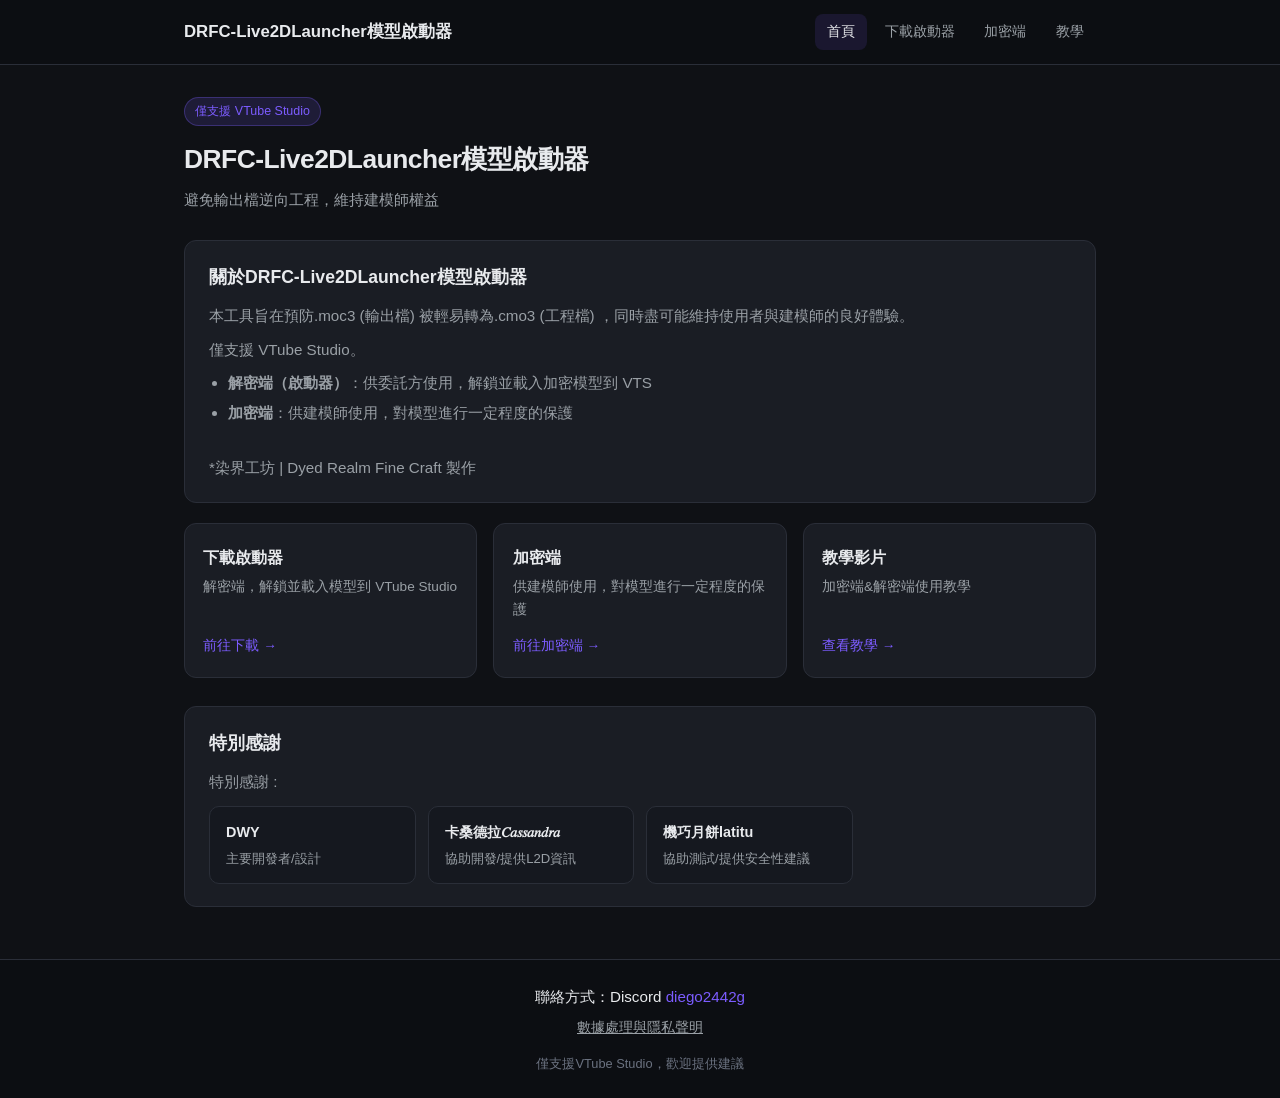
<file: index.html>
<!DOCTYPE html>
<html lang="zh-Hant">
<head>
  <meta charset="UTF-8">
  <meta name="viewport" content="width=device-width, initial-scale=1.0">
  <title>DRFC-Live2DLauncher模型啟動器</title>
  <link rel="stylesheet" href="style.css">
</head>
<body>
  <nav class="nav">
    <div class="nav-inner">
      <a class="nav-brand" href="index.html">DRFC-Live2DLauncher模型啟動器</a>
      <div class="nav-links">
        <a href="index.html" class="active">首頁</a>
        <a href="launcher.html">下載啟動器</a>
        <a href="encrypt.html">加密端</a>
        <a href="tutorial.html">教學</a>
      </div>
    </div>
  </nav>

  <div class="container">
    <header class="page-header">
      <div class="badge">僅支援 VTube Studio</div>
      <h1>DRFC-Live2DLauncher模型啟動器</h1>
      <p class="sub">避免輸出檔逆向工程，維持建模師權益</p>
    </header>

    <section class="card">
      <h2>關於DRFC-Live2DLauncher模型啟動器</h2>
      <p>本工具旨在預防.moc3 (輸出檔) 被輕易轉為.cmo3 (工程檔) ，同時盡可能維持使用者與建模師的良好體驗。</p>
      <p>僅支援 VTube Studio。</p>
      <ul>
        <li><strong>解密端（啟動器）</strong>：供委託方使用，解鎖並載入加密模型到 VTS</li>
        <li><strong>加密端</strong>：供建模師使用，對模型進行一定程度的保護</li>
      </ul>
      <p><br>*染界工坊 | Dyed Realm Fine Craft 製作</p>
    </section>

    <div class="grid-3">
      <a href="launcher.html" class="entry">
        <div class="title">下載啟動器</div>
        <div class="desc">解密端，解鎖並載入模型到 VTube Studio</div>
        <div class="go">前往下載 →</div>
      </a>
      <a href="encrypt.html" class="entry">
        <div class="title">加密端</div>
        <div class="desc">供建模師使用，對模型進行一定程度的保護</div>
        <div class="go">前往加密端 →</div>
      </a>
      <a href="tutorial.html" class="entry">
        <div class="title">教學影片</div>
        <div class="desc">加密端&解密端使用教學</div>
        <div class="go">查看教學 →</div>
      </a>
    </div>

    <!-- 特別感謝 -->
    <section class="card">
      <h2>特別感謝</h2>
      <p>特別感謝 : </p>
      <div class="thanks-list">
          <div class="thanks-item">
          <div class="name">DWY</div>
          <div class="role">主要開發者/設計</div>
        </div>
        <div class="thanks-item">
          <div class="name">卡桑德拉𝐶𝑎𝑠𝑠𝑎𝑛𝑑𝑟𝑎</div>
          <div class="role">協助開發/提供L2D資訊</div>
        </div>
        <div class="thanks-item">
          <div class="name">機巧月餅latitu</div>
          <div class="role">協助測試/提供安全性建議</div>
        </div>
        <!-- 
          <div class="thanks-item">
          <div class="name">名</div>
          <div class="role">事</div>
        </div>
        -->
    </section>
  </div>

  <footer>
    <div class="contact">
      聯絡方式：Discord <a href="https://discord.com/users/1008382392572051528" target="_blank" rel="noopener">diego2442g</a>
    </div>
    <div class="privacy">
      <a href="https://docs.google.com/document/d/1rDYt5Bk5vy5zoQz8Dbi5I5k51y_o6SBvr9pJWdjXRj4/edit?usp=sharing" target="_blank" rel="noopener">數據處理與隱私聲明</a>
    </div>
    <div class="note">僅支援VTube Studio，歡迎提供建議</div>
  </footer>
</body>
</html>
</file>
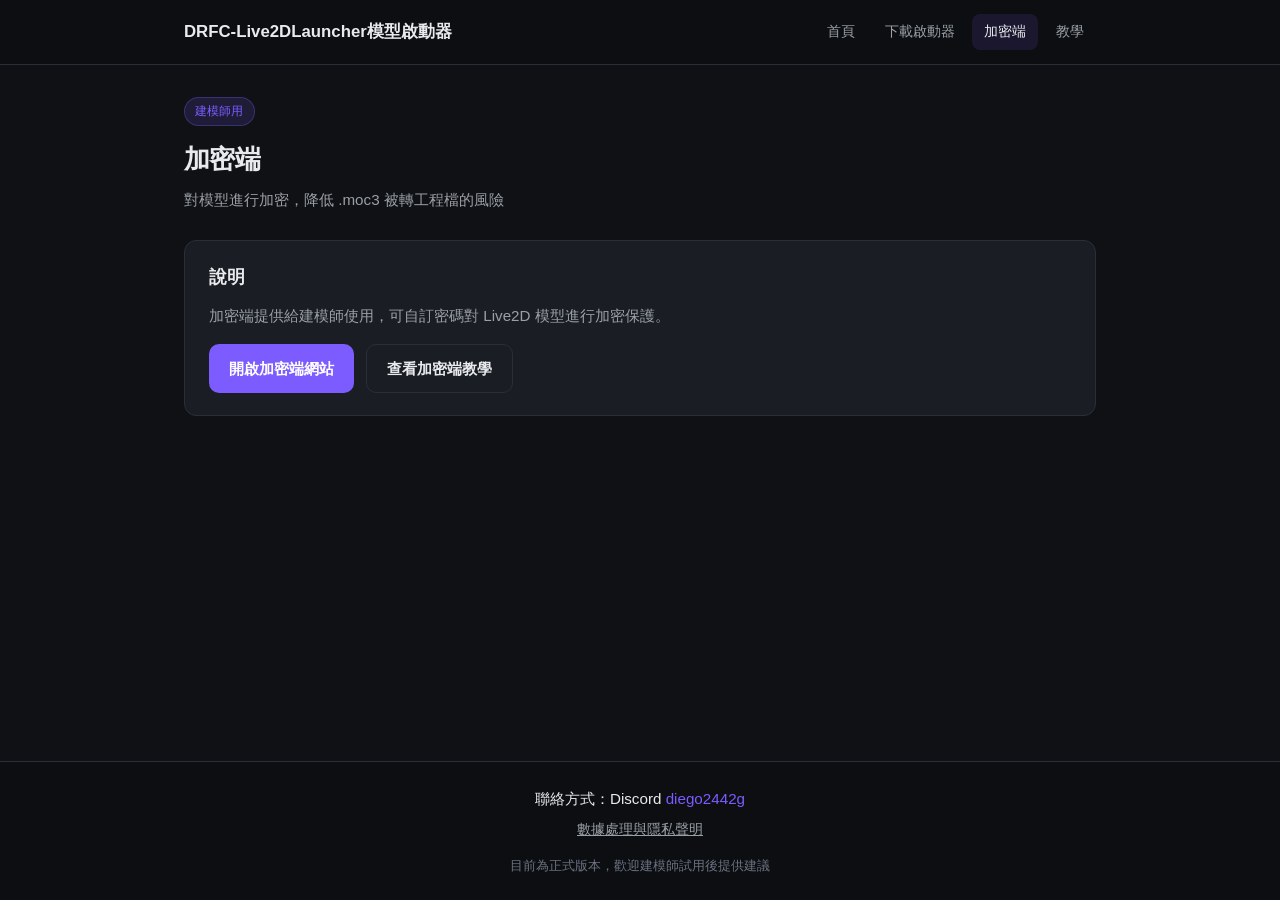
<file: encrypt.html>
<!DOCTYPE html>
<html lang="zh-Hant">
<head>
  <meta charset="UTF-8">
  <meta name="viewport" content="width=device-width, initial-scale=1.0">
  <title>加密端 | DRFC-Live2DLauncher模型啟動器</title>
  <link rel="stylesheet" href="style.css">
</head>
<body>
  <nav class="nav">
    <div class="nav-inner">
      <a class="nav-brand" href="index.html">DRFC-Live2DLauncher模型啟動器</a>
      <div class="nav-links">
        <a href="index.html">首頁</a>
        <a href="launcher.html">下載啟動器</a>
        <a href="encrypt.html" class="active">加密端</a>
        <a href="tutorial.html">教學</a>
      </div>
    </div>
  </nav>

  <div class="container">
    <header class="page-header">
      <div class="badge">建模師用</div>
      <h1>加密端</h1>
      <p class="sub">對模型進行加密，降低 .moc3 被轉工程檔的風險</p>
    </header>

    <section class="card">
      <h2>說明</h2>
      <p>加密端提供給建模師使用，可自訂密碼對 Live2D 模型進行加密保護。</p>
      <div class="btn-row">
        <a class="btn" href="https://wu2442g.github.io/L2D_Encryptor-web/" target="_blank" rel="noopener">開啟加密端網站</a>
        <a class="btn btn-outline" href="tutorial-encrypt.html">查看加密端教學</a>
      </div>
    </section>
  </div>

  <footer>
    <div class="contact">
      聯絡方式：Discord <a href="https://discord.com/users/1008382392572051528" target="_blank" rel="noopener">diego2442g</a>
    </div>
    <div class="privacy">
      <a href="https://docs.google.com/document/d/1rDYt5Bk5vy5zoQz8Dbi5I5k51y_o6SBvr9pJWdjXRj4/edit?usp=sharing" target="_blank" rel="noopener">數據處理與隱私聲明</a>
    </div>
    <div class="note">目前為正式版本，歡迎建模師試用後提供建議</div>
  </footer>
</body>
</html>
</file>
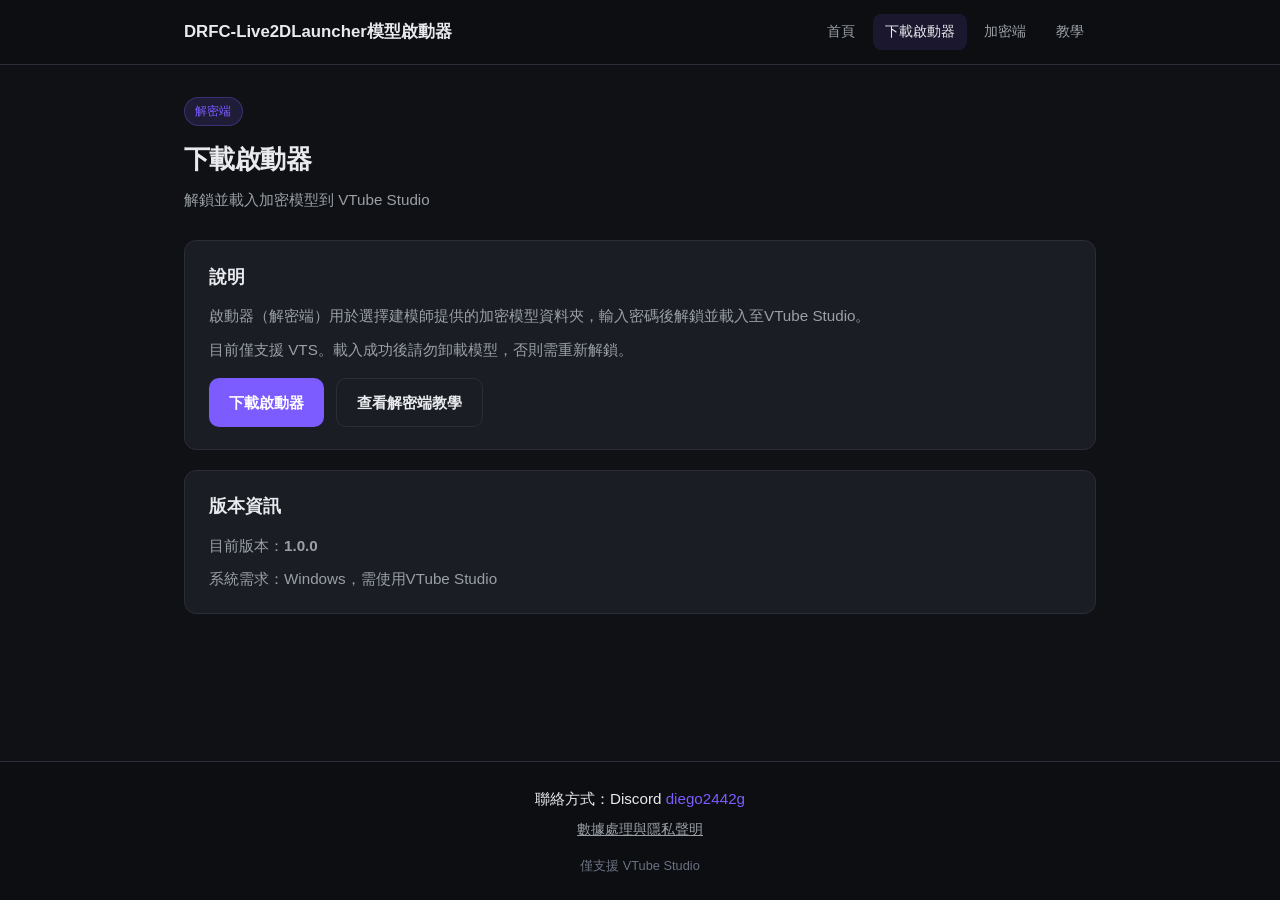
<file: launcher.html>
<!DOCTYPE html>
<html lang="zh-Hant">
<head>
  <meta charset="UTF-8">
  <meta name="viewport" content="width=device-width, initial-scale=1.0">
  <title>下載啟動器（解密端）| DRFC-Live2DLauncher模型啟動器</title>
  <link rel="stylesheet" href="style.css">
</head>
<body>
  <nav class="nav">
    <div class="nav-inner">
      <a class="nav-brand" href="index.html">DRFC-Live2DLauncher模型啟動器</a>
      <div class="nav-links">
        <a href="index.html">首頁</a>
        <a href="launcher.html" class="active">下載啟動器</a>
        <a href="encrypt.html">加密端</a>
        <a href="tutorial.html">教學</a>
      </div>
    </div>
  </nav>

  <div class="container">
    <header class="page-header">
      <div class="badge">解密端</div>
      <h1>下載啟動器</h1>
      <p class="sub">解鎖並載入加密模型到 VTube Studio</p>
    </header>

    <section class="card">
      <h2>說明</h2>
      <p>啟動器（解密端）用於選擇建模師提供的加密模型資料夾，輸入密碼後解鎖並載入至VTube Studio。</p>
      <p>目前僅支援 VTS。載入成功後請勿卸載模型，否則需重新解鎖。</p>
      <div class="btn-row">
        <!-- 正式版時改成正式下載連結即可 -->
        <a class="btn" href="https://github.com/wu2442g/Live2DLauncher/releases/download/V1.0.0-beta.1/DRFC-Live2DLauncher.exe" target="_blank" rel="noopener">下載啟動器</a>
        <a class="btn btn-outline" href="tutorial-decrypt.html">查看解密端教學</a>
      </div>
    </section>

    <section class="card">
      <h2>版本資訊</h2>
      <p>目前版本：<strong>1.0.0</strong></p>
      <p>系統需求：Windows，需使用VTube Studio</p>
    </section>
  </div>

  <footer>
    <div class="contact">
      聯絡方式：Discord <a href="https://discord.com/users/1008382392572051528" target="_blank" rel="noopener">diego2442g</a>
    </div>
    <div class="privacy">
      <a href="https://docs.google.com/document/d/1rDYt5Bk5vy5zoQz8Dbi5I5k51y_o6SBvr9pJWdjXRj4/edit?usp=sharing" target="_blank" rel="noopener">數據處理與隱私聲明</a>
    </div>
    <div class="note">僅支援 VTube Studio</div>
  </footer>
</body>
</html>
</file>
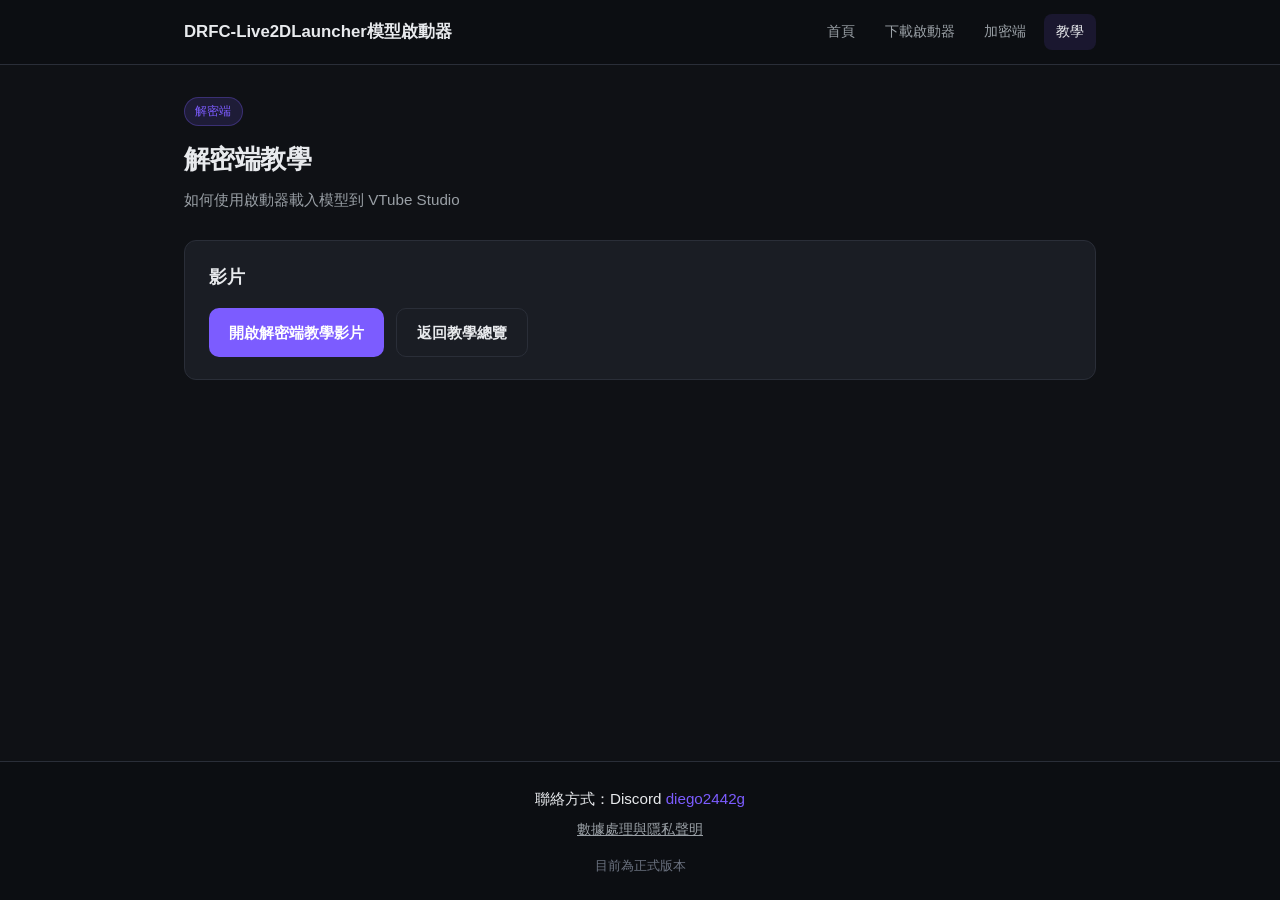
<file: tutorial-decrypt.html>
<!DOCTYPE html>
<html lang="zh-Hant">
<head>
  <meta charset="UTF-8">
  <meta name="viewport" content="width=device-width, initial-scale=1.0">
  <title>解密端教學 | DRFC-Live2DLauncher模型啟動器</title>
  <link rel="stylesheet" href="style.css">
</head>
<body>
  <nav class="nav">
    <div class="nav-inner">
      <a class="nav-brand" href="index.html">DRFC-Live2DLauncher模型啟動器</a>
      <div class="nav-links">
        <a href="index.html">首頁</a>
        <a href="launcher.html">下載啟動器</a>
        <a href="encrypt.html">加密端</a>
        <a href="tutorial.html" class="active">教學</a>
      </div>
    </div>
  </nav>

  <div class="container">
    <header class="page-header">
      <div class="badge">解密端</div>
      <h1>解密端教學</h1>
      <p class="sub">如何使用啟動器載入模型到 VTube Studio</p>
    </header>

    <section class="card">
      <h2>影片</h2>
      <div class="btn-row">
        <a class="btn" href="https://youtu.be/xIvXBseYBLc" target="_blank" rel="noopener">開啟解密端教學影片</a>
        <a class="btn btn-outline" href="tutorial.html">返回教學總覽</a>
      </div>
    </section>
  </div>

  <footer>
    <div class="contact">
      聯絡方式：Discord <a href="https://discord.com/users/1008382392572051528" target="_blank" rel="noopener">diego2442g</a>
    </div>
    <div class="privacy">
      <a href="https://docs.google.com/document/d/1rDYt5Bk5vy5zoQz8Dbi5I5k51y_o6SBvr9pJWdjXRj4/edit?usp=sharing" target="_blank" rel="noopener">數據處理與隱私聲明</a>
    </div>
    <div class="note">目前為正式版本</div>
  </footer>
</body>
</html>
</file>
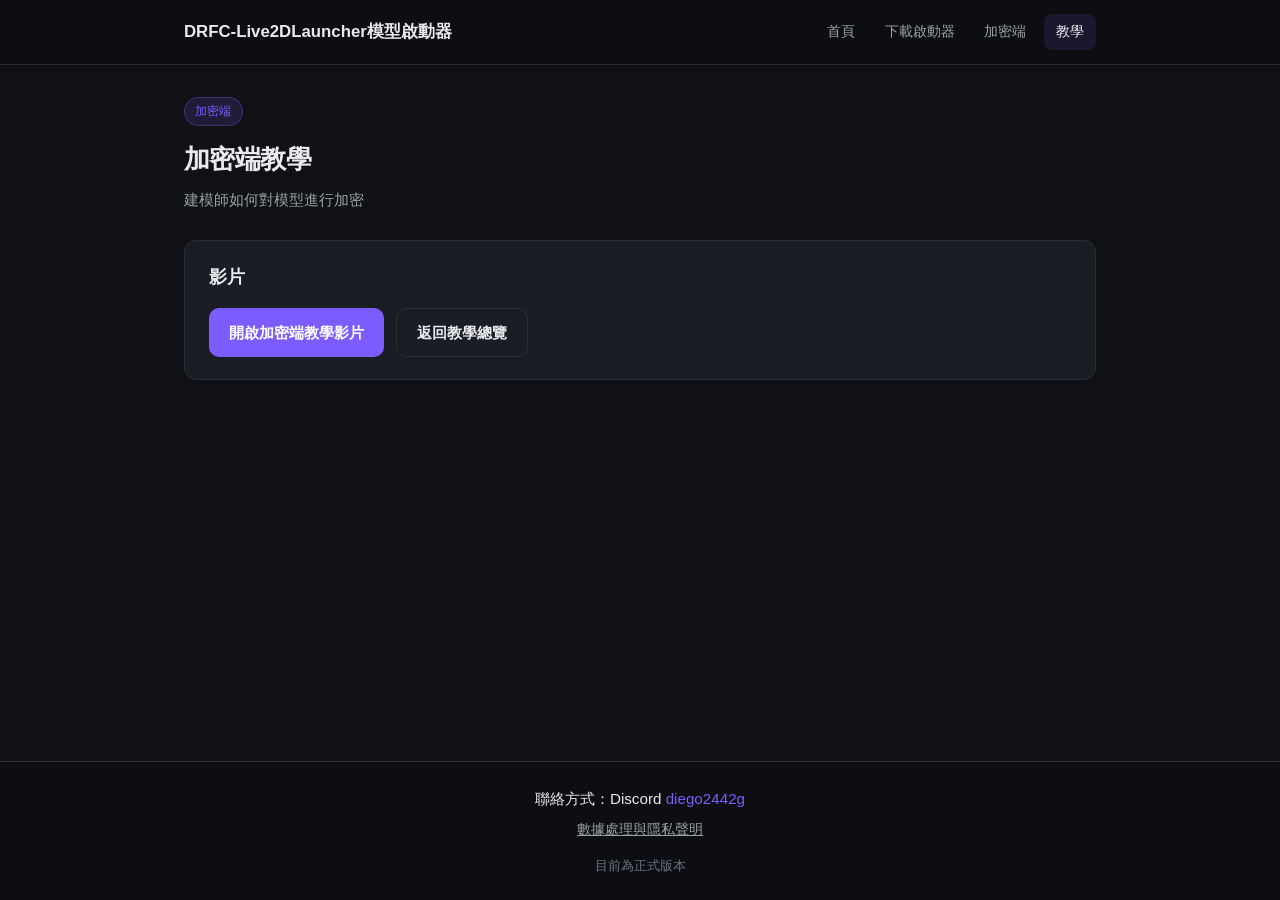
<file: tutorial-encrypt.html>
<!DOCTYPE html>
<html lang="zh-Hant">
<head>
  <meta charset="UTF-8">
  <meta name="viewport" content="width=device-width, initial-scale=1.0">
  <title>加密端教學 | DRFC-Live2DLauncher模型啟動器</title>
  <link rel="stylesheet" href="style.css">
</head>
<body>
  <nav class="nav">
    <div class="nav-inner">
      <a class="nav-brand" href="index.html">DRFC-Live2DLauncher模型啟動器</a>
      <div class="nav-links">
        <a href="index.html">首頁</a>
        <a href="launcher.html">下載啟動器</a>
        <a href="encrypt.html">加密端</a>
        <a href="tutorial.html" class="active">教學</a>
      </div>
    </div>
  </nav>

  <div class="container">
    <header class="page-header">
      <div class="badge">加密端</div>
      <h1>加密端教學</h1>
      <p class="sub">建模師如何對模型進行加密</p>
    </header>

    <section class="card">
      <h2>影片</h2>
      <div class="btn-row">
        <a class="btn" href="https://youtu.be/ZDthwKXMMvU" target="_blank" rel="noopener">開啟加密端教學影片</a>
        <a class="btn btn-outline" href="tutorial.html">返回教學總覽</a>
      </div>
      <!-- 正式版若要內嵌影片，可在此放 iframe -->
    </section>
  </div>

  <footer>
    <div class="contact">
      聯絡方式：Discord <a href="https://discord.com/users/1008382392572051528" target="_blank" rel="noopener">diego2442g</a>
    </div>
    <div class="privacy">
      <a href="https://docs.google.com/document/d/1rDYt5Bk5vy5zoQz8Dbi5I5k51y_o6SBvr9pJWdjXRj4/edit?usp=sharing" target="_blank" rel="noopener">數據處理與隱私聲明</a>
    </div>
    <div class="note">目前為正式版本</div>
  </footer>
</body>
</html>
</file>
<file: style.css>
:root {
  --bg: #0f1115;
  --card: #1a1d24;
  --border: #2a2e38;
  --text: #e8eaed;
  --muted: #9aa0a6;
  --accent: #7c5cff;
  --accent-hover: #9378ff;
  --radius: 12px;
}

* {
  margin: 0;
  padding: 0;
  box-sizing: border-box;
}

body {
  font-family: -apple-system, BlinkMacSystemFont, "Segoe UI", "Noto Sans TC", "Microsoft JhengHei", sans-serif;
  background: var(--bg);
  color: var(--text);
  line-height: 1.65;
  min-height: 100vh;
  display: flex;
  flex-direction: column;
}

a {
  color: var(--accent);
  text-decoration: none;
}
a:hover {
  text-decoration: underline;
}

/* 加寬容器，減少瘦長感 */
.container {
  max-width: 960px;
  margin: 0 auto;
  padding: 2rem 1.5rem;
  flex: 1;
  width: 100%;
}

/* 導覽列 */
.nav {
  border-bottom: 1px solid var(--border);
  background: #0c0e12;
  position: sticky;
  top: 0;
  z-index: 50;
}
.nav-inner {
  max-width: 960px;
  margin: 0 auto;
  padding: 0.85rem 1.5rem;
  display: flex;
  align-items: center;
  justify-content: space-between;
  gap: 1rem;
  flex-wrap: wrap;
}
.nav-brand {
  font-weight: 700;
  font-size: 1.05rem;
  color: var(--text);
  text-decoration: none;
}
.nav-brand:hover {
  text-decoration: none;
  color: var(--accent);
}
.nav-links {
  display: flex;
  gap: 0.35rem;
  flex-wrap: wrap;
}
.nav-links a {
  color: var(--muted);
  text-decoration: none;
  padding: 0.4rem 0.75rem;
  border-radius: 8px;
  font-size: 0.9rem;
}
.nav-links a:hover,
.nav-links a.active {
  color: var(--text);
  background: rgba(124, 92, 255, 0.12);
  text-decoration: none;
}

header.page-header {
  margin-bottom: 1.75rem;
}
header.page-header h1 {
  font-size: 1.65rem;
  font-weight: 700;
  letter-spacing: -0.02em;
  margin-bottom: 0.35rem;
}
header.page-header .sub {
  color: var(--muted);
  font-size: 0.95rem;
}
.badge {
  display: inline-block;
  background: rgba(124, 92, 255, 0.15);
  color: var(--accent);
  font-size: 0.78rem;
  padding: 0.2rem 0.65rem;
  border-radius: 999px;
  margin-bottom: 0.75rem;
  border: 1px solid rgba(124, 92, 255, 0.3);
}

.card {
  background: var(--card);
  border: 1px solid var(--border);
  border-radius: var(--radius);
  padding: 1.35rem 1.5rem;
  margin-bottom: 1.25rem;
}
.card h2 {
  font-size: 1.1rem;
  margin-bottom: 0.7rem;
}
.card p {
  color: var(--muted);
  font-size: 0.95rem;
  margin-bottom: 0.55rem;
}
.card p:last-child {
  margin-bottom: 0;
}
.card ul {
  margin: 0.5rem 0 0 1.2rem;
  color: var(--muted);
  font-size: 0.95rem;
}
.card li {
  margin-bottom: 0.3rem;
}

/* 三個入口：較寬、較扁，不要一條長直條 */
.grid-3 {
  display: grid;
  grid-template-columns: repeat(3, 1fr);
  gap: 1rem;
  margin-bottom: 1.75rem;
}
@media (max-width: 780px) {
  .grid-3 {
    grid-template-columns: 1fr;
  }
}

.entry {
  background: var(--card);
  border: 1px solid var(--border);
  border-radius: var(--radius);
  padding: 1.25rem 1.15rem;
  text-decoration: none;
  color: var(--text);
  transition: border-color 0.2s, background 0.2s, transform 0.15s;
  display: flex;
  flex-direction: column;
  min-height: 140px;
}
.entry:hover {
  border-color: var(--accent);
  background: #1f2330;
  transform: translateY(-2px);
  text-decoration: none;
}
.entry .icon {
  width: 40px;
  height: 40px;
  border-radius: 10px;
  background: rgba(124, 92, 255, 0.15);
  display: flex;
  align-items: center;
  justify-content: center;
  font-size: 1.2rem;
  margin-bottom: 0.85rem;
}
.entry .title {
  font-weight: 600;
  font-size: 1.02rem;
  margin-bottom: 0.35rem;
}
.entry .desc {
  font-size: 0.85rem;
  color: var(--muted);
  flex: 1;
}
.entry .go {
  margin-top: 0.85rem;
  font-size: 0.85rem;
  color: var(--accent);
}

/* 按鈕 */
.btn {
  display: inline-flex;
  align-items: center;
  justify-content: center;
  gap: 0.5rem;
  background: var(--accent);
  color: #fff;
  border: none;
  border-radius: 10px;
  padding: 0.7rem 1.25rem;
  font-size: 0.95rem;
  font-weight: 600;
  text-decoration: none;
  cursor: pointer;
  transition: background 0.2s;
}
.btn:hover {
  background: var(--accent-hover);
  text-decoration: none;
  color: #fff;
}
.btn-outline {
  background: transparent;
  border: 1px solid var(--border);
  color: var(--text);
}
.btn-outline:hover {
  border-color: var(--accent);
  color: var(--accent);
  background: rgba(124, 92, 255, 0.08);
}
.btn-row {
  display: flex;
  flex-wrap: wrap;
  gap: 0.75rem;
  margin-top: 1rem;
}

/* 特別感謝 */
.thanks-list {
  display: grid;
  grid-template-columns: repeat(auto-fill, minmax(200px, 1fr));
  gap: 0.75rem;
  margin-top: 0.75rem;
}
.thanks-item {
  background: #15181f;
  border: 1px solid var(--border);
  border-radius: 10px;
  padding: 0.85rem 1rem;
  font-size: 0.9rem;
}
.thanks-item .name {
  font-weight: 600;
  margin-bottom: 0.2rem;
}
.thanks-item .role {
  color: var(--muted);
  font-size: 0.82rem;
}

/* 教學列表 */
.tutorial-list {
  display: flex;
  flex-direction: column;
  gap: 0.75rem;
}
.tutorial-list a {
  display: flex;
  align-items: center;
  gap: 0.9rem;
  padding: 1rem 1.15rem;
  background: var(--card);
  border: 1px solid var(--border);
  border-radius: var(--radius);
  color: var(--text);
  text-decoration: none;
  transition: border-color 0.2s;
}
.tutorial-list a:hover {
  border-color: var(--accent);
  text-decoration: none;
}
.tutorial-list .t-icon {
  font-size: 1.35rem;
}
.tutorial-list .t-title {
  font-weight: 600;
}
.tutorial-list .t-desc {
  font-size: 0.85rem;
  color: var(--muted);
}

/* Footer */
footer {
  border-top: 1px solid var(--border);
  padding: 1.5rem 1.5rem;
  text-align: center;
  background: #0c0e12;
  margin-top: auto;
}
footer .contact {
  margin-bottom: 0.5rem;
  font-size: 0.95rem;
}
footer .privacy {
  font-size: 0.85rem;
  color: var(--muted);
}
footer .privacy a {
  color: var(--muted);
  text-decoration: underline;
}
footer .privacy a:hover {
  color: var(--text);
}
footer .note {
  margin-top: 0.85rem;
  font-size: 0.8rem;
  color: #6b7280;
}

code {
  background: #15181f;
  padding: 0.1rem 0.35rem;
  border-radius: 4px;
  font-size: 0.88em;
}
</file>
